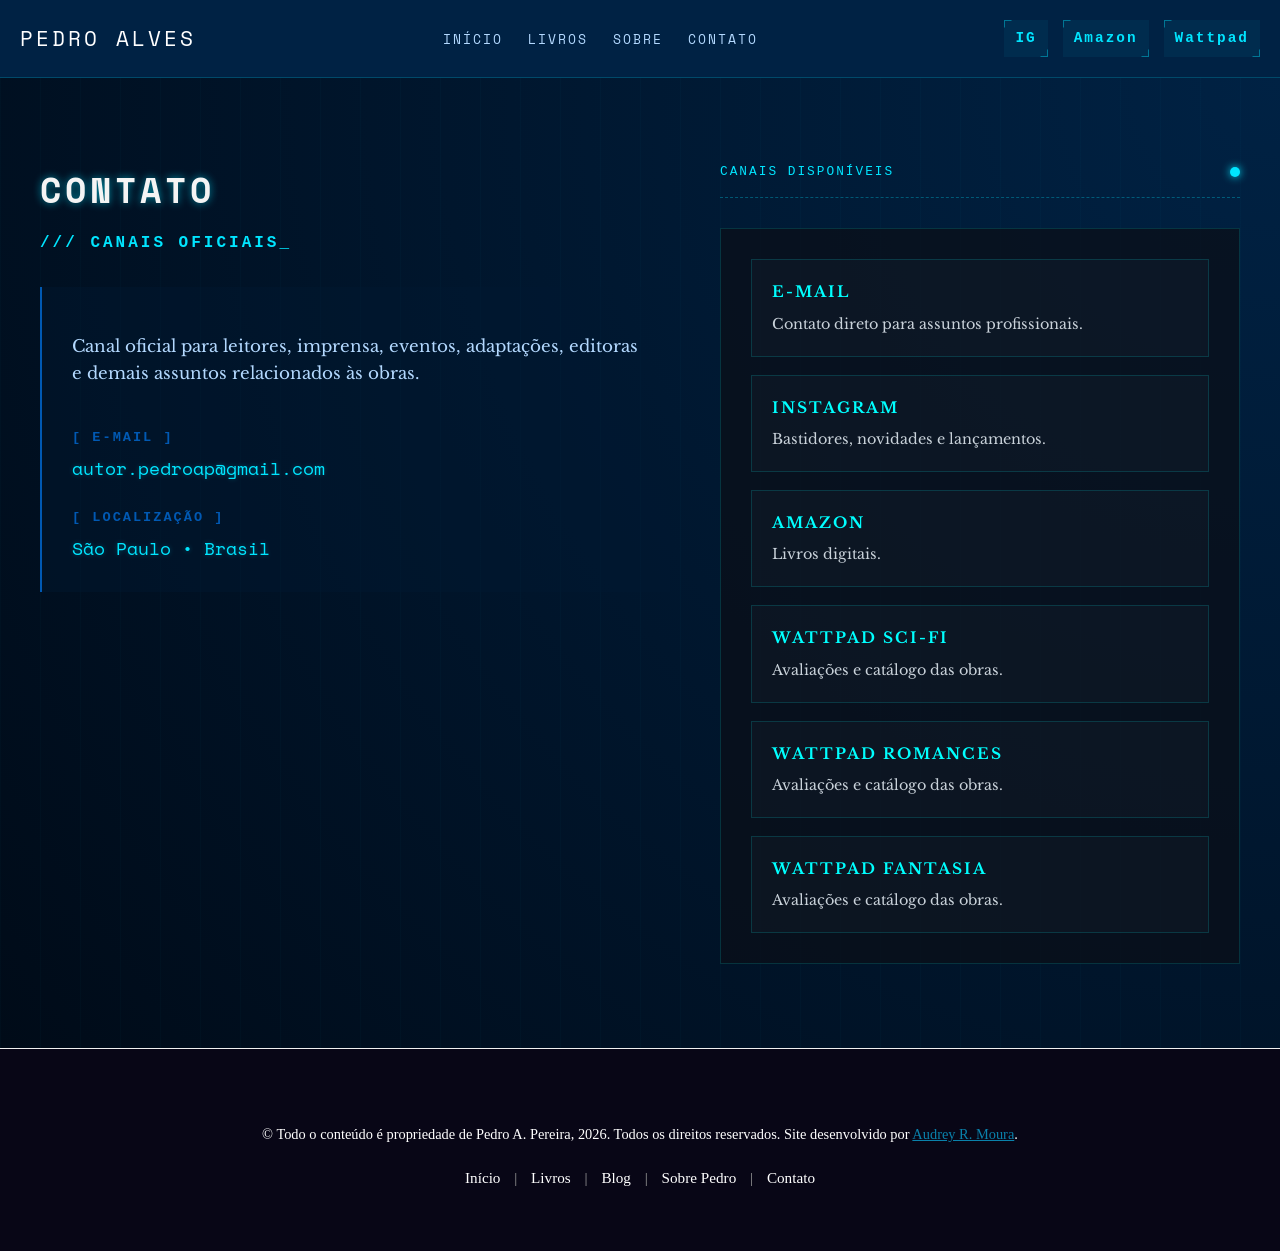
<file: contato.html>
<!DOCTYPE html>
<html lang="pt-br">
    <head>
        <meta charset="UTF-8">
        <meta name="viewport" content="width=device-width, initial-scale=1.0">
        <title>Pedro Alves | Contato</title>
        <link href="https://fonts.googleapis.com/css2?family=Libre+Baskerville:ital,wght@0,400;0,700;1,400&family=Space+Mono:wght@400;700&display=swap" rel="stylesheet">
        <link rel="stylesheet" href="style.css">
        <script src="script.js" defer></script>
    </head>
    
    <body>
        <!--  Section Header -->
            <header class="main-header">
                <div class="nav-container">
                    <a href="/" class="author-name">PEDRO ALVES</a>
                    <nav class="main-nav">
                        <ul>
                            <li><a href="index.html#home">INÍCIO</a></li>
                            <li><a href="books.html">LIVROS</a></li>
                            <li><a href="sobre.html">SOBRE</a></li>
                            <li><a href="contato.html">CONTATO</a></li>
                        </ul>
                    </nav>
                    <!-- Nova seção de redes sociais HUD -->
                <div class="social-hud">
                    <a href="https://www.instagram.com/p.alves1998" class="social-link" title="Instagram">IG</a>
                    <a href="https://www.amazon.com.br/stores/Pedro-Alves/author/B08WKQ65VJ" class="social-link" title="Amazon">Amazon</a>
                    <a href="https://www.wattpad.com/user/euoficticiopedro" class="social-link" title="Wattpad">Wattpad</a>
                </div>
                </div>
            </header>

            <main>
                <!-- Hero Section: Contato -->
                <section class="contact-hero">
                    <div class="contact-container">

                        <!-- Informações -->
                        <div class="contact-info slide-in-left">

                            <h1 class="glitch-title">CONTATO</h1>
                            <h2 class="tech-subtitle">/// CANAIS OFICIAIS_</h2>

                            <div class="info-panel">

                                <p class="panel-desc">
                                    Canal oficial para leitores, imprensa, eventos, adaptações,
                                    editoras e demais assuntos relacionados às obras.
                                </p>

                                <div class="comm-channels">

                                    <div class="channel-box">
                                        <span class="channel-label">[ E-MAIL ]</span>
                                        <a href="mailto:autor.pedroap@gmail.com" class="channel-data">
                                            autor.pedroap@gmail.com
                                        </a>
                                    </div>

                                    <div class="channel-box">
                                        <span class="channel-label">[ LOCALIZAÇÃO ]</span>
                                        <span class="channel-data">
                                            São Paulo • Brasil
                                        </span>
                                    </div>
                            
                                </div>
                            </div>
                        </div>

                        <!-- Painel de Redes -->
                        <div class="contact-links slide-in-right">

                            <div class="form-hud-header">
                                <span>CANAIS DISPONÍVEIS</span>
                                <span class="blinking-dot"></span>
                            </div>

                            <div class="links-panel">

                                <a href="mailto:autor.pedroap@gmail.com" class="social-card">
                                    <span class="social-title">E-MAIL</span>
                                    <span class="social-desc">
                                        Contato direto para assuntos profissionais.
                                    </span>
                                </a>

                                <a href="https://www.instagram.com/p.alves1998"
                                target="_blank"
                                class="social-card">

                                    <span class="social-title">INSTAGRAM</span>
                                    <span class="social-desc">
                                        Bastidores, novidades e lançamentos.
                                    </span>

                                </a>

                                <a href="https://www.amazon.com.br/stores/Pedro-Alves/author/B08WKQ65VJ"
                                target="_blank"
                                class="social-card">

                                    <span class="social-title">AMAZON</span>
                                    <span class="social-desc">
                                        Livros digitais.
                                    </span>

                                </a>

                                <a href="https://www.wattpad.com/user/euoficticiopedro"
                                target="_blank"
                                class="social-card">

                                    <span class="social-title">WATTPAD SCI-FI</span>
                                    <span class="social-desc">
                                        Avaliações e catálogo das obras.
                                    </span>

                                </a>

                                <a href="https://www.wattpad.com/user/euoromanticopedro"
                                target="_blank"
                                class="social-card">

                                    <span class="social-title">WATTPAD ROMANCES</span>
                                    <span class="social-desc">
                                        Avaliações e catálogo das obras.
                                    </span>

                                </a>

                                <a href="https://www.wattpad.com/user/euofantasticopedro"
                                target="_blank"
                                class="social-card">

                                    <span class="social-title">WATTPAD FANTASIA</span>
                                    <span class="social-desc">
                                        Avaliações e catálogo das obras.
                                    </span>

                                </a>

                            </div>

                        </div>

                    </div>
                </section>
            </main>

            <!-- Section Footer (Idêntico ao restante do site) -->
            <footer class="site-footer">
                <div class="footer-content">
                <p class="copyright-text">
                        &copy; Todo o conteúdo é propriedade de Pedro A. Pereira, 2026. Todos os direitos reservados. Site desenvolvido por <a href="https://audreymoura.github.io/portfolio/" class="footer-highlight" target="_blank" rel="noopener noreferrer">Audrey R. Moura</a>.
                    </p>
                    <nav class="footer-nav">
                        <a href="index.html">Início</a>
                        <span class="separator">|</span>
                        <a href="index.html#books">Livros</a>
                        <span class="separator">|</span>
                        <a href="#">Blog</a>
                        <span class="separator">|</span>
                        <a href="sobre.html">Sobre Pedro</a>
                        <span class="separator">|</span>
                        <a href="contato.html">Contato</a>
                    </nav>
                </div>

                <button id="backToTopBtn" class="back-to-top" title="Voltar ao topo">
                    &#8963;
                </button>
            </footer>
    </body>
</html>
</file>
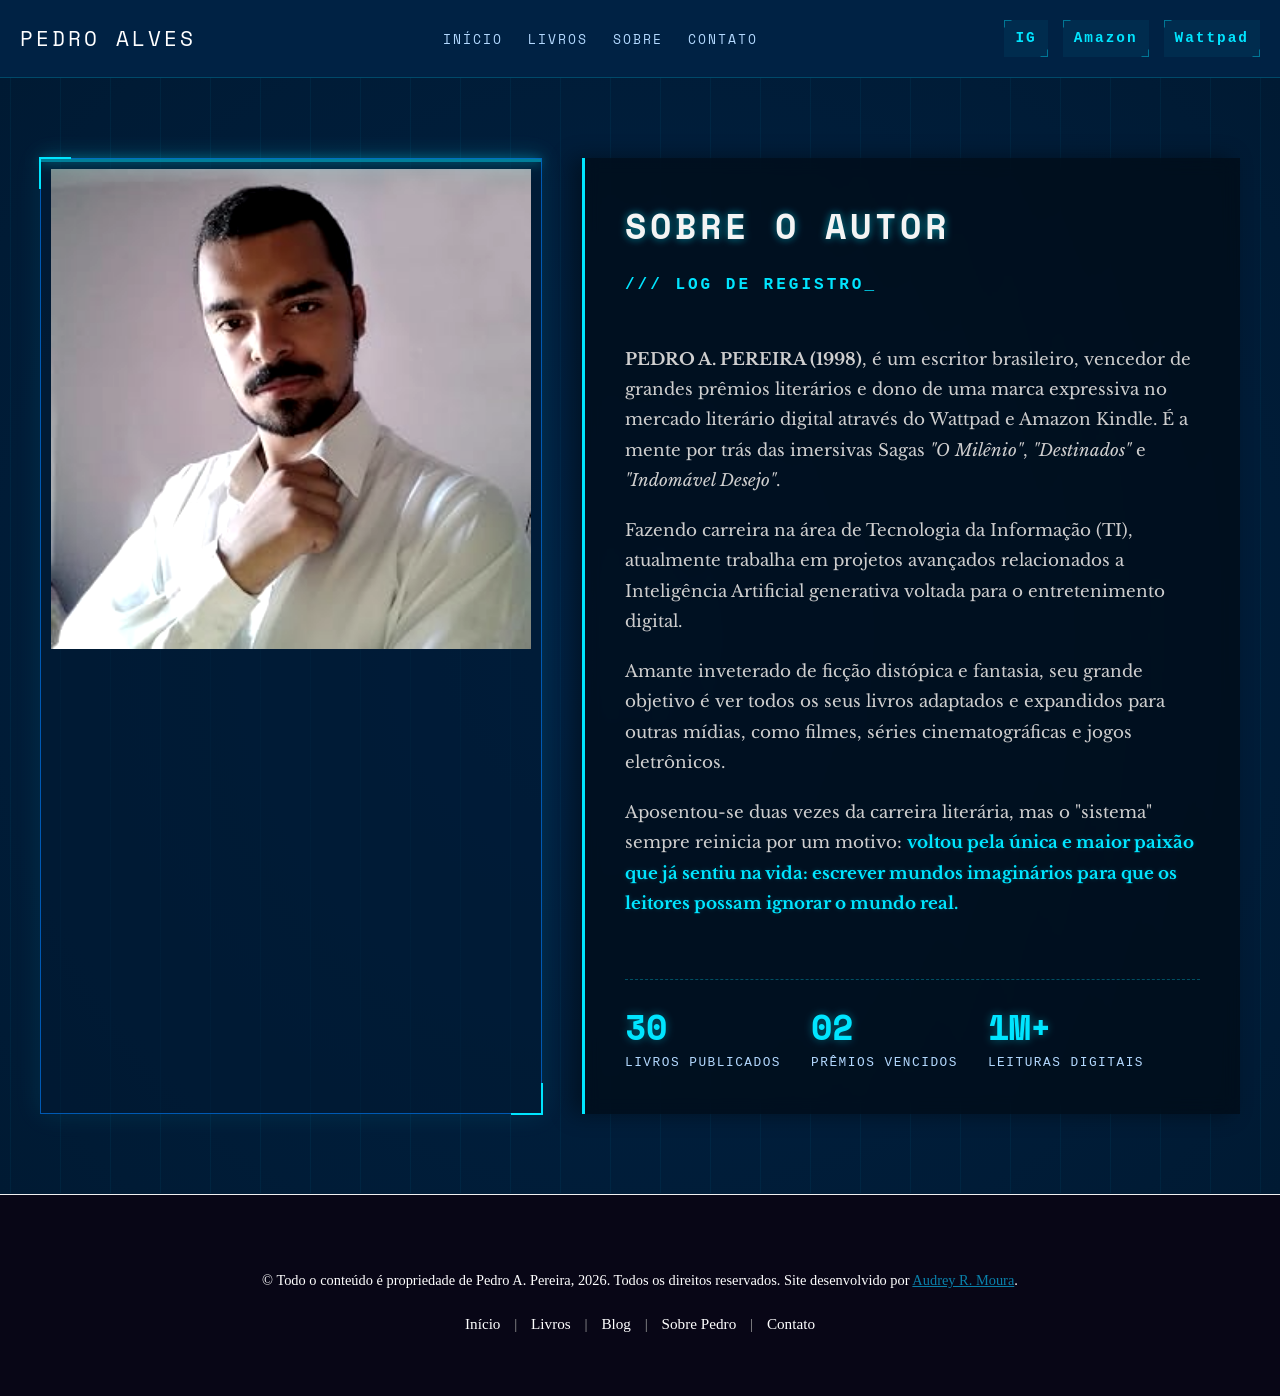
<file: sobre.html>
<!DOCTYPE html>
<html lang="pt-br">

    <head>
        <meta charset="UTF-8">
        <meta name="viewport" content="width=device-width, initial-scale=1.0">
        <title>Pedro Alves | Sobre o Autor</title>
        <link href="https://fonts.googleapis.com/css2?family=Libre+Baskerville:ital,wght@0,400;0,700;1,400&family=Space+Mono:wght@400;700&display=swap" rel="stylesheet">
        <link rel="stylesheet" href="style.css">
        <script src="script.js" defer></script>
    </head>

    <body>
        <!-- Section Header -->
            <header class="main-header">
                <div class="nav-container">
                    <a href="/" class="author-name">PEDRO ALVES</a>
                    <nav class="main-nav">
                        <ul>
                            <li><a href="index.html#home">INÍCIO</a></li>
                            <li><a href="books.html">LIVROS</a></li>
                            <li><a href="sobre.html">SOBRE</a></li>
                            <li><a href="contato.html">CONTATO</a></li>
                        </ul>
                    </nav>
                    <!-- Nova seção de redes sociais HUD -->
                <div class="social-hud">
                    <a href="https://www.instagram.com/p.alves1998" class="social-link" title="Instagram">IG</a>
                    <a href="https://www.amazon.com.br/stores/Pedro-Alves/author/B08WKQ65VJ" class="social-link" title="Amazon">Amazon</a>
                    <a href="https://www.wattpad.com/user/euoficticiopedro" class="social-link" title="Wattpad">Wattpad</a>
                </div>
                </div>
            </header>

            <main>
                <!-- Hero Section Exclusiva: Sobre o Autor -->
                <section class="about-hero">
                    <div class="about-container">
                        
                        <!-- Coluna da Esquerda: Imagem com Scanner -->
                        <div class="about-image-wrapper slide-in-left">
                            <img src="src/foto_pedro.jpg" alt="Pedro A. Pereira" class="about-photo">
                            <div class="scanner-line"></div> <!-- Efeito de scanner Sci-Fi -->
                        </div>

                        <!-- Coluna da Direita: Texto HUD -->
                        <div class="about-text-wrapper slide-in-right">
                            <h1 class="glitch-title">SOBRE O AUTOR</h1>
                            <h2 class="tech-subtitle">/// LOG DE REGISTRO_</h2>
                            
                            <div class="about-bio">
                                <p><strong>PEDRO A. PEREIRA (1998)</strong>, é um escritor brasileiro, vencedor de grandes prêmios literários e dono de uma marca expressiva no mercado literário digital através do Wattpad e Amazon Kindle. É a mente por trás das imersivas Sagas <em>"O Milênio"</em>, <em>"Destinados"</em> e <em>"Indomável Desejo"</em>.</p>
                                
                                <p>Fazendo carreira na área de Tecnologia da Informação (TI), atualmente trabalha em projetos avançados relacionados a Inteligência Artificial generativa voltada para o entretenimento digital.</p>
                                
                                <p>Amante inveterado de ficção distópica e fantasia, seu grande objetivo é ver todos os seus livros adaptados e expandidos para outras mídias, como filmes, séries cinematográficas e jogos eletrônicos.</p>

                                <p>Aposentou-se duas vezes da carreira literária, mas o "sistema" sempre reinicia por um motivo: <span class="highlight-cyan">voltou pela única e maior paixão que já sentiu na vida: escrever mundos imaginários para que os leitores possam ignorar o mundo real.</span></p>
                            </div>

                            <!-- Dados do Autor (Estatísticas) -->
                            <div class="author-stats">
                                <div class="stat-item">
                                    <span class="stat-num">30</span>
                                    <span class="stat-label">LIVROS PUBLICADOS</span>
                                </div>
                                <div class="stat-item">
                                    <span class="stat-num">02</span>
                                    <span class="stat-label">PRÊMIOS VENCIDOS</span>
                                </div>
                                <div class="stat-item">
                                    <span class="stat-num">1M+</span>
                                    <span class="stat-label">LEITURAS DIGITAIS</span>
                                </div>
                            </div>

                        </div>
                    </div>
                </section>
            </main>

            <!-- Section Footer (Mantido idêntico ao Index) -->
            <footer class="site-footer">
                <div class="footer-content">
                <p class="copyright-text">
                        &copy; Todo o conteúdo é propriedade de Pedro A. Pereira, 2026. Todos os direitos reservados. Site desenvolvido por <a href="https://audreymoura.github.io/portfolio/" class="footer-highlight" target="_blank" rel="noopener noreferrer">Audrey R. Moura</a>.
                    </p>
                    <nav class="footer-nav">
                        <a href="index.html">Início</a>
                        <span class="separator">|</span>
                        <a href="index.html#books">Livros</a>
                        <span class="separator">|</span>
                        <a href="#">Blog</a>
                        <span class="separator">|</span>
                        <a href="sobre.html">Sobre Pedro</a>
                        <span class="separator">|</span>
                        <a href="#">Contato</a>
                    </nav>
                </div>

                <button id="backToTopBtn" class="back-to-top" title="Voltar ao topo">
                    &#8963;
                </button>
            </footer>
    </body>
</html>
</file>
<file: style.css>
/* =========================================
   VARIÁVEIS DE CORES (PALETA AZUL)
   ========================================= */
:root {
    --bg-blue-dark: #001a33;
    --bg-blue-nav: #002244;
    --border-blue: #004080;
    --border-blue-light: #0059b3;
    --text-white: #f4f4f4;
    --text-blue-light: #b3d9ff;
}

body {
    background-color: var(--bg-blue-dark);
    color: var(--text-white);
    font-family: 'Libre Baskerville', serif;
    margin: 0;
    padding: 0;
    line-height: 1.6;
}

/* =========================================
   NAVBAR RESPONSIVO 
   ========================================= */

.main-header {
    background-color: var(--bg-blue-nav);
    padding: 20px;
    border-bottom: 1px solid rgba(0,229,255,0.2);
}

.nav-container {
    display:flex;
    justify-content:space-between;
    align-items:center;
    max-width:1400px;
    margin:0 auto;
    gap:20px;
}

.author-name {
    font-family:'Space Mono', monospace;
    font-size:1.3rem;
    letter-spacing:3px;
    color:#fff;
    text-decoration:none;
    white-space:nowrap;
}

.main-nav ul {
    list-style:none;
    display:flex;
    gap:25px;
    margin:0;
    padding:0;
}

.main-nav ul li a {
    color:var(--text-blue-light);
    text-decoration:none;
    font-family:'Space Mono', monospace;    
    font-size:.8rem;
    letter-spacing:2px;
    transition:.3s ease;
}

.main-nav ul li a:hover {
    color:#00e5ff;
    text-shadow:
    0 0 8px #00e5ff;
}

/* Redes sociais */
.social-hud {
    display:flex;
    gap:10px;
    align-items:center;
}

/* Container das Redes Sociais */
.social-hud {
    display: flex;
    gap: 15px;
    align-items: center;
}

/* O Botão da Rede Social */
.social-link {
    position: relative;
    color: #00e5ff;
    font-family: 'Courier New', Courier, monospace; /* Fonte de terminal */
    font-size: 0.9rem;
    font-weight: bold;
    text-decoration: none;
    padding: 6px 10px;
    letter-spacing: 2px;
    background: rgba(0, 229, 255, 0.05);
    border: 1px solid transparent;
    transition: all 0.3s ease-in-out;
}

/* Criando as miras nos cantos (mesma lógica do botão Back to Top) */
.social-link::before,
.social-link::after {
    content: '';
    position: absolute;
    width: 6px;
    height: 6px;
    border: 1px solid transparent;
    transition: all 0.3s ease-in-out;
    pointer-events: none;
}

.social-link::before {
    top: -1px; 
    left: -1px;
    border-top-color: rgba(0, 229, 255, 0.4);
    border-left-color: rgba(0, 229, 255, 0.4);
}

.social-link::after {
    bottom: -1px; 
    right: -1px;
    border-bottom-color: rgba(0, 229, 255, 0.4);
    border-right-color: rgba(0, 229, 255, 0.4);
}

/* Efeito ao passar o mouse */
.social-link:hover {
    color: #ffffff;
    text-shadow: 0 0 8px #00e5ff;
    background: rgba(0, 229, 255, 0.15);
    border-color: rgba(0, 229, 255, 0.3);
}

/* Expansão das miras no hover */
.social-link:hover::before {
    top: -4px; 
    left: -4px;
    border-color: #00e5ff;
    box-shadow: -2px -2px 4px rgba(0, 229, 255, 0.4);
}

.social-link:hover::after {
    bottom: -4px; 
    right: -4px;
    border-color: #00e5ff;
    box-shadow: 2px 2px 4px rgba(0, 229, 255, 0.4);
}




/* =========================================
   HERO SECTION
   ========================================= */

.hero-author {
    position: relative;
    width: 100%;
    min-height: 85vh;
    display: flex;
    flex-direction: column;
    justify-content: center;
    align-items: center;
    text-align: center;
    overflow: hidden;
    background-color: var(--bg-blue-dark);
}

/* Imagem de fundo */
.hero-author > img {
    position: absolute;
    top: 0;
    left: 0;
    width: 100%;
    height: 100%;
    object-fit: cover;
    z-index: 1;
    opacity: 0.45;
    mix-blend-mode: luminosity;
    filter: contrast(120%);
}
/* Camada cinematográfica */
.hero-author::after {
    content:'';
    position:absolute;
    inset:0;
    background:
        linear-gradient(
            to bottom,
            rgba(0,26,51,0.25),
            var(--bg-blue-dark) 95%
        );
    z-index:2;
}

/* Grade tecnológica sutil */
.hero-author::before {
    content:'';
    position:absolute;
    inset:0;
    background-image:
        linear-gradient(
            rgba(0,229,255,0.04) 1px,
            transparent 1px
        ),
        linear-gradient(
            90deg,
            rgba(0,229,255,0.04) 1px,
            transparent 1px
        );
    background-size:60px 60px;
    z-index:2;
    pointer-events:none;
    opacity:.35;
}


/* CONTEÚDO PRINCIPAL */
.bio-snippet {

    position:relative;
    z-index:3;
    max-width:1000px;
    width:90%;
    padding:50px;
    margin:0 auto;
    background:
    rgba(0,15,30,0.35);
    border:1px solid rgba(0,229,255,0.18);
    backdrop-filter:blur(5px);
    box-shadow:
    0 0 30px rgba(0,229,255,0.08),
    inset 0 0 25px rgba(0,229,255,0.04);
}


/* Cantos HUD */
.bio-snippet::before,
.bio-snippet::after {
    content:'';
    position:absolute;
    width:35px;
    height:35px;
    border:2px solid #00e5ff;
    opacity:.5;
}


.bio-snippet::before {
    top:-1px;
    left:-1px;
    border-right:none;
    border-bottom:none;
}


.bio-snippet::after {
    right:-1px;
    bottom:-1px;
    border-left:none;
    border-top:none;
}


/* Título */
.bio-snippet h1 {
    font-family:'Space Mono', monospace;
    font-size:3.5rem;
    margin:0 0 10px;
    font-weight:normal;
    letter-spacing:5px;
    text-transform:uppercase;
    color:#ffffff;
    text-shadow:
    0 0 10px rgba(0,229,255,.5),
    2px 2px 10px rgba(0,0,0,.8);
}


/* Subtítulo */
.bio-snippet h2 {
    font-family:'Libre Baskerville', serif;
    font-size:1.8rem;
    margin:0 0 45px;
    font-weight:normal;
    color:var(--text-blue-light);
    text-shadow:
    0 0 10px rgba(0,229,255,.25);
}


/* Linhas de informação */
.bio-columns {
    display:flex;
    flex-direction:column;
    gap:25px;
    text-align:left;
    font-size:1.05rem;
    line-height:1.8;
}


.bio-columns p {
    flex:1;
    margin:0;
    color:#e8f7ff;
    padding-left:20px;
    border-left:2px solid rgba(0,229,255,.35);
    text-shadow:
    1px 1px 5px rgba(0,0,0,.8);
}


/* =========================================
   SEÇÃO DE DESTAQUE
   ========================================= */

.destaque {

    background-color:#080616;

    padding:70px 20px;

    border-top:
    1px solid rgba(0,229,255,0.25);

    position:relative;

    overflow:hidden;

}


/* brilho dimensional de fundo */

.destaque::before {

    content:"";

    position:absolute;

    width:500px;

    height:500px;

    top:-250px;

    right:-200px;

    border-radius:50%;

    background:
    radial-gradient(
        circle,
        rgba(0,229,255,0.12),
        transparent 70%
    );

    pointer-events:none;

}


.destaque-snippet {

    display:flex;

    flex-direction:column;

    gap:40px;

    max-width:1100px;

    margin:0 auto;

    align-items:center;

    position:relative;

    z-index:2;

}


/* Capa do livro */

.destaque-snippet img {

    width:75%;

    max-width:330px;

    height:auto;

    border:1px solid rgba(0,229,255,0.35);

    box-shadow:

    0 0 30px rgba(0,229,255,0.15),

    0 20px 40px rgba(0,0,0,0.6);

    transition:
    transform .4s ease,
    box-shadow .4s ease;

}


.destaque-snippet img:hover {

    transform:
    translateY(-8px)
    scale(1.03);

    box-shadow:

    0 0 45px rgba(0,229,255,0.3),

    0 25px 50px rgba(0,0,0,0.8);

}


/* Painel de informações */

.destaque-columns {

    display:flex;

    flex-direction:column;

    gap:20px;

    width:100%;

    background:

    linear-gradient(
        145deg,
        rgba(0,34,68,0.45),
        rgba(0,10,25,0.8)
    );

    border:

    1px solid rgba(0,229,255,0.2);

    padding:35px;

    position:relative;

    box-shadow:

    inset 0 0 30px rgba(0,229,255,0.05),

    0 15px 40px rgba(0,0,0,0.4);

}


/* Cantos HUD */

.destaque-columns::before,
.destaque-columns::after {

    content:"";

    position:absolute;

    width:25px;

    height:25px;

    border:2px solid #00e5ff;

    opacity:.6;

}


.destaque-columns::before {

    top:-1px;

    left:-1px;

    border-right:none;

    border-bottom:none;

}


.destaque-columns::after {

    bottom:-1px;

    right:-1px;

    border-left:none;

    border-top:none;

}


/* Título */

.book-title {

    font-family:'Space Mono', monospace;

    font-size:1.5rem;

    color:#fff;

    margin:0;

    text-transform:uppercase;

    letter-spacing:3px;

    text-shadow:

    0 0 10px rgba(0,229,255,0.4);

}


/* Status */

.book-status {

    font-family:'Space Mono', monospace;

    background:

    rgba(168,5,5,0.25);

    color:#ff7777;

    padding:8px 15px;

    display:inline-block;

    width:max-content;

    margin:0;

    font-size:.8rem;

    letter-spacing:2px;

    border:

    1px solid rgba(255,80,80,0.4);

    border-radius:3px;

    text-transform:uppercase;

    box-shadow:

    0 0 15px rgba(168,5,5,0.2);

}


/* Texto */

.destaque-columns p {

    margin:0;

    font-size:1rem;

    line-height:1.8;

    color:#e6e6e6;

}


/* Links */

.book-links {

    display:flex;

    flex-wrap:wrap;

    gap:12px;

    margin-top:20px;

}


.book-links a {

    color:#00e5ff;

    border:

    1px solid rgba(0,229,255,0.5);

    padding:12px 22px;

    text-decoration:none;

    font-family:'Space Mono', monospace;

    font-size:.8rem;

    letter-spacing:1.5px;

    transition:.3s ease;

    text-transform:uppercase;

    background:

    rgba(0,229,255,0.03);

}


.book-links a:hover {

    background:#00e5ff;

    color:#001a33;

    box-shadow:

    0 0 25px rgba(0,229,255,0.5);

}


/* =========================================
   DESKTOP
   ========================================= */

@media(min-width:768px){

    .destaque-snippet {

        flex-direction:row;

        align-items:center;

        gap:70px;

    }


    .destaque-snippet img {

        width:35%;

        max-width:350px;

    }


    .destaque-columns {

        flex:1;

    }

}


/* =========================================
   SEÇÃO DA GALERIA 
   ========================================= */
.book-gallery {
    background-color: #111; 
    color: #fff;
    padding: 60px 20px;
    font-family: 'Georgia', serif; 
    text-align: center;
}

.gallery-header { margin-bottom: 40px; }

.gallery-icon {
    display: block;
    font-size: 20px;
    color: #666;
    margin-bottom: 15px;
    font-weight: lighter;
}

.gallery-header h2 {
    font-size: 1.2rem;
    letter-spacing: 3px;
    text-transform: uppercase;
    margin: 0;
    font-weight: bold;
    color: #fff;
}

.gallery-grid {
    display: flex;
    gap: 20px;
    overflow-x: auto;
    padding: 20px 0;
    scroll-snap-type: x mandatory;
    scrollbar-width: none; 
}

.gallery-grid::-webkit-scrollbar { display: none; }

/* Correção aplicada aqui! */
.mini-cover {
    flex: 0 0 auto;
    width: 360px; 
    height: auto;
    aspect-ratio: 2 / 3; 
    object-fit: cover; 
    align-self: center; 
    cursor: pointer;
    scroll-snap-align: center;
    transition: transform 0.3s ease, box-shadow 0.3s ease;
    box-shadow: 0 4px 10px rgba(0,0,0,0.6);
}

.mini-cover:hover {
    transform: translateY(-10px);
    box-shadow: 0 8px 15px rgba(0,0,0,0.9);
}

@media (min-width: 768px) {
    .gallery-grid {
        justify-content: center;
        flex-wrap: wrap;
        overflow-x: visible;
        max-width: 1200px;
        margin: 0 auto;
        align-items: flex-start;
    }
    .mini-cover {
        width: 160px;
        height: auto;
    }
}

/* =========================================
   MODAIS EDITORIAIS
   ========================================= */
.modal-wrapper {
    display: none;
    position: fixed;
    top: 0;
    left: 0;
    width: 100vw;
    height: 100vh;
    background-color: rgba(0, 0, 0, 0.85);
    z-index: 1000;
    justify-content: center;
    align-items: center;
    padding: 20px;
    box-sizing: border-box;
}

.modal-card {
    background-color: #fdfdfd;
    color: #1a1a1a; 
    width: 100%;
    max-width: 1000px; /* Aumentado para comportar 2 colunas confortavelmente */
    max-height: 90vh;
    overflow-y: auto;
    padding: 40px;
    box-sizing: border-box;
    position: relative;
    box-shadow: 0 10px 30px rgba(0,0,0,0.5);
    font-family: 'Georgia', serif;
}

/* Botão Fechar flutuante no topo direito */
.close-btn {
    position: absolute;
    top: 20px;
    right: 25px;
    font-size: 32px;
    font-weight: normal;
    cursor: pointer;
    color: #999;
    line-height: 1;
    transition: color 0.3s;
    z-index: 10;
}

.close-btn:hover { color: #000; }

/* Grid Interno do Modal */
.modal-split {
    display: flex;
    gap: 40px;
    align-items: flex-start;
}

.modal-left {
    flex: 0 0 35%; /* A imagem ocupará 35% do espaço */
}

.modal-left img {
    width: 100%;
    height: auto;
    box-shadow: 0 4px 15px rgba(0,0,0,0.2); /* Sombra elegante na capa interna */
}

.modal-right {
    flex: 1; /* O texto ocupa o restante */
    display: flex;
    flex-direction: column;
}

.modal-title {
    font-size: 2.2rem;
    margin: 0 0 5px 0;
    font-weight: bold;
    text-transform: uppercase;
    letter-spacing: 1.5px;
    line-height: 1.1;
}

.modal-subtitle {
    font-size: 0.9rem;
    text-transform: uppercase;
    letter-spacing: 2px;
    color: #666;
    margin-top: 0;
    margin-bottom: 25px;
    border-bottom: 1px solid #ddd;
    padding-bottom: 15px;
}

.modal-body p {
    font-size: 1.05rem;
    line-height: 1.8;
    margin-bottom: 20px;
    color: #333;
}

.modal-details {
    margin-top: 20px;
    padding-top: 20px;
    border-top: 1px solid #e0e0e0;
    font-style: italic;
    color: #555;
    font-size: 0.95rem;
}

/* Nova Seção de Compra (Botões de Link) */
.modal-buy-section {
    margin-top: 30px;
    padding-top: 20px;
    border-top: 1px solid #ddd;
}

.modal-buy-section h4 {
    font-size: 0.85rem;
    text-transform: uppercase;
    letter-spacing: 2px;
    margin-bottom: 15px;
    margin-top: 0;
    color: #333;
}

.buy-buttons {
    display: flex;
    gap: 15px;
    flex-wrap: wrap;
}

/* Estilo do botão de link */
.btn-buy {
    display: inline-block;
    background-color: transparent;
    color: #1a1a1a;
    border: 1px solid #1a1a1a;
    padding: 10px 25px;
    font-size: 0.8rem;
    text-transform: uppercase;
    letter-spacing: 1.5px;
    text-decoration: none; /* Tira o sublinhado do link */
    transition: all 0.3s ease;
    text-align: center;
    font-family: inherit;
    font-weight: bold;
}

.btn-buy:hover {
    background-color: #1a1a1a;
    color: #fff;
}

/* Responsividade: Fica empilhado (uma coluna) no Celular */
@media (max-width: 768px) {
    .modal-split {
        flex-direction: column;
        gap: 20px;
    }
    .modal-left {
        flex: 0 0 100%;
        max-width: 250px; /* Evita que a imagem fique gigante no celular */
        margin: 0 auto; 
    }
    .modal-title {
        font-size: 1.6rem;
    }
}

/* =========================================
   Progresso de EScrita
   ========================================= */

#writing-progress {
    /* Fundo azul escuro com um leve brilho central, exatamente como na referência */
    background: radial-gradient(circle at top, #003366 0%, #001a33 60%);
    background-color: #001a33; 
    padding: 80px 20px;
    font-family: 'Georgia', serif; 
    text-align: center;
}

.progress-header {
    margin-bottom: 50px;
}

/* O texto "loading....." com brilho neon */
.loading-text {
    font-family: 'Courier New', Courier, monospace; /* Fonte com aspecto de terminal/código */
    font-size: 1.5rem;
    color: #00e5ff;
    text-shadow: 0 0 10px rgba(0, 229, 255, 0.8), 0 0 20px rgba(0, 229, 255, 0.4);
    letter-spacing: 4px;
    font-weight: 300;
}

.progress-grid {
    display: flex;
    justify-content: center;
    gap: 50px;
    flex-wrap: wrap;
    max-width: 1000px;
    margin: 0 auto;
}

.progress-card {
    width: 240px;
    display: flex;
    flex-direction: column;
    align-items: center;
}

/* Miniaturas mantendo a mesma proporção dos livros da galeria */
.progress-cover {
    width: 180px;
    height: auto;
    aspect-ratio: 2 / 3.1;
    object-fit: cover;
    box-shadow: 0 8px 20px rgba(0,0,0,0.8);
    margin-bottom: 25px;
    border: 1px solid rgba(255, 255, 255, 0.1);
}

.progress-book-title {
    color: #fff;
    font-size: 1rem;
    margin: 0 0 20px 0;
    text-transform: uppercase;
    letter-spacing: 2px;
}

.progress-book-status {
    /* Tipografia estilo terminal de computador */
    font-family: 'Courier New', Courier, monospace; 
    color: #00e5ff; /* O mesmo ciano da sua barra de progresso */
    font-size: 0.85rem;
    font-weight: bold;
    margin: 0 0 20px 0;
    text-transform: uppercase;
    letter-spacing: 3px;
    
    /* Criação da "caixa" (badge) com fundo translúcido e borda */
    background-color: rgba(0, 229, 255, 0.05);
    padding: 6px 16px;
    border: 1px solid rgba(0, 229, 255, 0.3);
    border-radius: 3px;
    display: inline-block; /* Para o fundo abraçar o tamanho exato do texto */
    
    /* Brilho neon no texto e na caixa */
    text-shadow: 0 0 8px rgba(0, 229, 255, 0.7);
    box-shadow: 0 0 10px rgba(0, 229, 255, 0.1), inset 0 0 8px rgba(0, 229, 255, 0.1);
    
    /* Chama a animação que criamos abaixo */
    animation: tech-pulse 2s infinite alternate;
}

/* Adiciona colchetes decorativos antes do texto -> [ EM REVISÃO */
.progress-book-status::before {
    content: "[ ";
    opacity: 0.7;
}

/* Adiciona colchetes decorativos depois do texto -> EM REVISÃO ] */
.progress-book-status::after {
    content: " ]";
    opacity: 0.7;
}

/* Animação que faz a caixa piscar/pulsar lentamente, simulando "processamento" */
@keyframes tech-pulse {
    from {
        border-color: rgba(0, 229, 255, 0.3);
        box-shadow: 0 0 10px rgba(0, 229, 255, 0.1), inset 0 0 8px rgba(0, 229, 255, 0.1);
    }
    to {
        border-color: rgba(0, 229, 255, 0.8);
        box-shadow: 0 0 15px rgba(0, 229, 255, 0.4), inset 0 0 12px rgba(0, 229, 255, 0.2);
        text-shadow: 0 0 12px rgba(0, 229, 255, 1);
    }
}

/* --- ESTILO DAS BARRAS DE PROGRESSOS --- */

/* A "cápsula" exterior (borda arredondada fina neon) */
.progress-bar-container {
    width: 100%;
    height: 22px;
    border: 1px solid #00e5ff;
    border-radius: 20px; /* Formato de pílula */
    padding: 3px; /* Espaço para o preenchimento respirar */
    box-sizing: border-box;
    box-shadow: 0 0 8px rgba(0, 229, 255, 0.3), inset 0 0 5px rgba(0, 229, 255, 0.2);
    margin-bottom: 10px;
    background-color: rgba(0, 0, 0, 0.2);
}

/* O preenchimento interior (brilho sólido) */
.progress-bar-fill {
    height: 100%;
    background-color: #00e5ff;
    border-radius: 15px;
    box-shadow: 0 0 10px rgba(0, 229, 255, 0.9); /* Brilho intenso */
    transition: width 1.5s ease-in-out;
}

/* VARIANTE: Preenchimento com listras diagonais (4ª barra da imagem de referência) */
.progress-bar-fill.striped {
    background: repeating-linear-gradient(
        -45deg,
        #00e5ff,
        #00e5ff 8px,
        transparent 8px,
        transparent 16px
    );
    box-shadow: none; /* Sem sombra interna para destacar as listras */
}

/* Textinho embaixo da barra */
.progress-percentage {
    font-family: 'Courier New', Courier, monospace;
    font-size: 0.85rem;
    color: #00e5ff;
    letter-spacing: 1px;
    opacity: 0.8;
}

/* Ajuste Mobile */
@media (max-width: 768px) {
    .progress-grid {
        gap: 40px;
    }
}

/* =========================================
   FOOTER EDITORIAL
   ========================================= */

.site-footer {
    background-color: #080616; /* Fundo branco limpo */
    color: #333333;
    padding: 60px 20px;
    font-family: 'Georgia', serif; /* Mantendo a identidade editorial */
    text-align: center;
    position: relative;
    border-top: 1px solid #f0f0f0; /* Linha super sutil para separar do fundo escuro acima */
}

.copyright-text {
    font-size: 0.9rem;
    margin-bottom: 20px;
    color: #fff;
}

/* Cor vermelho-tijolo baseada na imagem de referência */
.footer-highlight {
    color: #0A81AB; 
}

.footer-nav {
    font-size: 0.95rem;
}

.footer-nav a {
    color: #ffffff;
    text-decoration: none;
    transition: color 0.3s ease;
}

.footer-nav a:hover {
    color: #0A81AB;
}

.separator {
    margin: 0 10px;
    color: #999;
    font-weight: lighter;
}

/* =========================================
   BOTÃO VOLTAR AO TOPO
   ========================================= */

.back-to-top {
    display: none; /* Oculto por padrão, o JS vai mostrar */
    position: fixed;
    bottom: 30px;
    right: 30px;
    width: 45px;
    height: 45px;
    
    /* Fundo escuro transparente com efeito holográfico */
    background-color: rgba(0, 26, 51, 0.4); 
    backdrop-filter: blur(5px); /* Deixa o fundo do botão desfocado (efeito vidro) */
    -webkit-backdrop-filter: blur(5px); /* Suporte para Safari */
    
    /* Cores tecnológicas */
    color: #00e5ff; /* Ciano do tema */
    border: 1px solid rgba(0, 229, 255, 0.4);
    border-radius: 4px; /* Cantos levemente retos */
    
    font-size: 24px;
    cursor: pointer;
    z-index: 99;
    align-items: center;
    justify-content: center;
    line-height: 1; 
    
    /* Brilho neon de repouso */
    box-shadow: 0 0 10px rgba(0, 229, 255, 0.1), inset 0 0 5px rgba(0, 229, 255, 0.1);
    text-shadow: 0 0 5px rgba(0, 229, 255, 0.5);
    
    /* Transição suave de todos os efeitos */
    transition: all 0.3s ease-in-out;
}

/* Efeito ao passar o mouse por cima do botão */
.back-to-top:hover {
    background-color: rgba(0, 229, 255, 0.2); /* Fundo "acende" */
    transform: translateY(-5px); /* Dá um leve pulo para cima */
    
    /* Intensifica o neon */
    border-color: #00e5ff;
    color: #ffffff; /* Seta fica branca para destacar */
    box-shadow: 0 0 15px rgba(0, 229, 255, 0.5), inset 0 0 10px rgba(0, 229, 255, 0.3);
    text-shadow: 0 0 10px #00e5ff, 0 0 20px #00e5ff;
}

/* =========================================
   EFEITOS DE MIRA / HUD (CANTOS DO BOTÃO)
   ========================================= */

/* Cria pequenos colchetes nos cantos para simular mira de alvo */
.back-to-top::before,
.back-to-top::after {
    content: '';
    position: absolute;
    width: 10px;
    height: 10px;
    border: 1px solid transparent;
    transition: all 0.3s ease;
    pointer-events: none; /* Para não atrapalhar o clique */
}

/* Canto Superior Esquerdo */
.back-to-top::before {
    top: -2px;
    left: -2px;
    border-top-color: #00e5ff;
    border-left-color: #00e5ff;
    opacity: 0.5;
}

/* Canto Inferior Direito */
.back-to-top::after {
    bottom: -2px;
    right: -2px;
    border-bottom-color: #00e5ff;
    border-right-color: #00e5ff;
    opacity: 0.5;
}

/* Os cantos "abrem" e brilham ao passar o mouse */
.back-to-top:hover::before {
    top: -6px;
    left: -6px;
    opacity: 1;
    box-shadow: -2px -2px 5px rgba(0, 229, 255, 0.5);
}

.back-to-top:hover::after {
    bottom: -6px;
    right: -6px;
    opacity: 1;
    box-shadow: 2px 2px 5px rgba(0, 229, 255, 0.5);
}

/* =========================================
   PÁGINA: SOBRE O AUTOR (SCI-FI)
   ========================================= */

.about-hero {
    position: relative;
    min-height: 90vh;
    display: flex;
    align-items: center;
    justify-content: center;
    background: radial-gradient(circle at center, var(--bg-blue-nav) 0%, var(--bg-blue-dark) 100%);
    padding: 80px 20px;
    overflow: hidden;
}

/* Fundo: Grade Cibernética Deslizante */
.about-hero::before {
    content: '';
    position: absolute;
    top: -50%; left: -50%; 
    width: 200%; height: 200%;
    background-image: 
        linear-gradient(rgba(0, 229, 255, 0.05) 1px, transparent 1px),
        linear-gradient(90deg, rgba(0, 229, 255, 0.05) 1px, transparent 1px);
    background-size: 50px 50px;
    transform: rotateX(60deg) translateY(0);
    animation: grid-slide 15s linear infinite;
    z-index: 0;
    pointer-events: none;
}

@keyframes grid-slide {
    0% { transform: rotateX(60deg) translateY(0); }
    100% { transform: rotateX(60deg) translateY(50px); }
}

.about-container {
    position: relative;
    z-index: 2;
    display: flex;
    flex-direction: column;
    gap: 40px;
    max-width: 1200px;
    width: 100%;
}

/* --- EFEITOS DE ANIMAÇÃO AO CARREGAR --- */
.slide-in-left {
    opacity: 0;
    transform: translateX(-80px);
    animation: slideInLeft 1s cubic-bezier(0.25, 1, 0.5, 1) forwards;
}

.slide-in-right {
    opacity: 0;
    transform: translateX(80px);
    animation: slideInRight 1s cubic-bezier(0.25, 1, 0.5, 1) forwards;
    animation-delay: 0.3s; /* Entra uma fração de segundo depois da imagem */
}

@keyframes slideInLeft {
    to { opacity: 1; transform: translateX(0); }
}
@keyframes slideInRight {
    to { opacity: 1; transform: translateX(0); }
}

/* --- COLUNA ESQUERDA: IMAGEM --- */
.about-image-wrapper {
    position: relative;
    flex: 0 0 40%;
    border: 1px solid var(--border-blue-light);
    padding: 10px;
    background: rgba(0, 26, 51, 0.6);
    box-shadow: 0 0 25px rgba(0, 229, 255, 0.1);
}

/* Cantos estilizados da Imagem */
.about-image-wrapper::before,
.about-image-wrapper::after {
    content: ''; position: absolute; width: 30px; height: 30px; border: 2px solid #00e5ff; pointer-events: none;
}
.about-image-wrapper::before { top: -2px; left: -2px; border-right: none; border-bottom: none; }
.about-image-wrapper::after { bottom: -2px; right: -2px; border-left: none; border-top: none; }

.about-photo {
    width: 100%;
    height: auto;
    display: block;
    filter: grayscale(30%) contrast(110%);
    transition: filter 0.4s;
}

.about-photo:hover {
    filter: grayscale(0%) contrast(100%);
}

/* Feixe de luz varrendo a foto */
.scanner-line {
    position: absolute;
    top: 0; left: 0; width: 100%; height: 3px;
    background: #00e5ff;
    box-shadow: 0 0 10px #00e5ff, 0 0 20px #00e5ff;
    opacity: 0.5;
    animation: scan 4s ease-in-out infinite;
    pointer-events: none;
}

@keyframes scan {
    0% { top: 0; opacity: 0; }
    10% { opacity: 0.8; }
    90% { opacity: 0.8; }
    100% { top: calc(100% - 3px); opacity: 0; }
}

/* --- COLUNA DIREITA: TEXTO E STATUS --- */
.about-text-wrapper {
    flex: 1;
    background: rgba(0, 10, 20, 0.7);
    border-left: 3px solid #00e5ff;
    padding: 40px;
    backdrop-filter: blur(8px);
    box-shadow: -10px 0 20px rgba(0, 0, 0, 0.4);
}

.glitch-title {
    font-family: 'Space Mono', monospace;
    font-size: 2.2rem;
    color: var(--text-white);
    margin: 0 0 5px 0;
    text-transform: uppercase;
    letter-spacing: 4px;
    text-shadow: 0 0 8px rgba(0,229,255,0.6);
}

.tech-subtitle {
    font-family: 'Courier New', Courier, monospace;
    color: #00e5ff;
    font-size: 1rem;
    margin-bottom: 30px;
    letter-spacing: 3px;
}

.about-bio p {
    font-size: 1.05rem;
    line-height: 1.8;
    margin-bottom: 20px;
    color: #cfcfcf;
}

.highlight-cyan {
    color: #00e5ff;
    font-weight: bold;
    text-shadow: 0 0 5px rgba(0,229,255,0.2);
}

/* Dashboard de Estatísticas do Autor */
.author-stats {
    display: flex;
    gap: 30px;
    margin-top: 40px;
    padding-top: 30px;
    border-top: 1px dashed rgba(0, 229, 255, 0.3);
    flex-wrap: wrap;
}

.stat-item {
    display: flex;
    flex-direction: column;
}

.stat-num {
    font-family: 'Space Mono', monospace;
    font-size: 2.2rem;
    color: #00e5ff;
    font-weight: bold;
    line-height: 1;
    text-shadow: 0 0 10px rgba(0, 229, 255, 0.4);
}

.stat-label {
    font-family: 'Courier New', Courier, monospace;
    font-size: 0.8rem;
    color: var(--text-blue-light);
    text-transform: uppercase;
    margin-top: 8px;
    letter-spacing: 1.5px;
}

/* =========================================
   PÁGINA: CONTATO 
   ========================================= */

.contact-hero {
    position: relative;
    min-height: 90vh;
    display: flex;
    align-items: center;
    justify-content: center;
    background: radial-gradient(circle at top right, #002244 0%, #000b18 100%);
    padding: 80px 20px;
    overflow: hidden;
}

/* Fundo sutil de linhas de dados verticais */
.contact-hero::before {
    content: '';
    position: absolute;
    top: 0; left: 0; width: 100%; height: 100%;
    background: repeating-linear-gradient(90deg, rgba(0, 229, 255, 0.02) 0px, rgba(0, 229, 255, 0.02) 1px, transparent 1px, transparent 40px);
    z-index: 0;
    pointer-events: none;
}

.contact-container {
    position: relative;
    z-index: 2;
    display: flex;
    flex-direction: column;
    gap: 50px;
    max-width: 1200px;
    width: 100%;
}

.contact-links{
    width:100%;
    max-width:520px;
}

.links-panel{
    display:flex;
    flex-direction:column;
    gap:18px;
    padding:30px;
    border:1px solid rgba(0,255,255,.15);
    background:rgba(10,15,25,.75);
    backdrop-filter:blur(10px);
}

.social-card{
    display:block;
    padding:20px;
    border:1px solid rgba(0,255,255,.15);
    text-decoration:none;
    transition:.3s;
    background:rgba(255,255,255,.02);
}

.social-card:hover{
    border-color:#00ffff;
    transform:translateX(8px);
    box-shadow:0 0 20px rgba(0,255,255,.15);
}

.social-title{
    display:block;
    color:#00ffff;
    font-weight:700;
    letter-spacing:2px;
    margin-bottom:8px;
    font-size:.95rem;
}

.social-desc{
    display:block;
    color:#c9d2da;
    line-height:1.6;
    font-size:.9rem;
}

.channel-data{
    color:#00ffff;
    text-decoration:none;
}

.channel-data:hover{
    text-decoration:underline;
}

/* --- COLUNA ESQUERDA: INFORMAÇÕES --- */
.contact-info {
    flex: 1;
}

.info-panel {
    background: rgba(0, 26, 51, 0.4);
    border-left: 2px solid #0059b3;
    padding: 30px;
    margin-top: 30px;
}

.panel-desc {
    color: #b3d9ff;
    font-size: 1.05rem;
    line-height: 1.6;
    margin-bottom: 40px;
}

.comm-channels {
    display: flex;
    flex-direction: column;
    gap: 25px;
}

.channel-box {
    display: flex;
    flex-direction: column;
    gap: 5px;
}

.channel-label {
    font-family: 'Courier New', Courier, monospace;
    font-size: 0.85rem;
    color: #0059b3;
    font-weight: bold;
    letter-spacing: 2px;
}

.channel-data {
    font-family: 'Space Mono', monospace;
    font-size: 1.1rem;
    color: #00e5ff;
    text-shadow: 0 0 5px rgba(0, 229, 255, 0.3);
}

.form-hud-header {
    display: flex;
    justify-content: space-between;
    align-items: center;
    font-family: 'Courier New', Courier, monospace;
    font-size: 0.8rem;
    color: #00e5ff;
    letter-spacing: 2px;
    border-bottom: 1px dashed rgba(0, 229, 255, 0.3);
    padding-bottom: 15px;
    margin-bottom: 30px;
}

/* Ponto piscando simulando gravação/conexão ativa */
.blinking-dot {
    width: 10px;
    height: 10px;
    background-color: #00e5ff;
    border-radius: 50%;
    box-shadow: 0 0 8px #00e5ff;
    animation: blink 1.5s infinite;
}

@keyframes blink {
    0%, 100% { opacity: 1; }
    50% { opacity: 0.2; }
}





/* =========================================
   MEDIA QUERY
   ========================================= */

/*   NAVBAR */
@media(max-width:768px){
    .main-header {
        padding: 15px;
    }
    .nav-container {
        flex-direction:column;
        justify-content:center;
        text-align:center;
        gap:15px;
    }

    .author-name {
        font-size:1.1rem;
        letter-spacing:2px;
    }

    .main-nav {
        width:100%;
    }

    .main-nav ul {
        display:flex;
        flex-wrap:wrap;
        justify-content:center;
        gap:12px;
    }

    .main-nav ul li a {
        font-size:.7rem;
        letter-spacing:1px;
        padding:8px;
    }

    .social-hud {
        justify-content:center;
        flex-wrap:wrap;
    }
}

/*   hERO */
@media (min-width: 768px) {
    .bio-columns {
        flex-direction: row;
        gap: 40px;
    }
}
@media(max-width:420px){
    .bio-snippet {
        width:90%;
        padding:25px 15px;
    }


    .bio-snippet h1 {
        font-size:1.7rem;
    }
    .bio-snippet h2 {
        font-size:1rem;
    }
}

@media(max-width:768px){
    .hero-author {min-height:100vh; padding:40px 0;}
    .bio-snippet { width:85%; padding:30px 20px;}
    .bio-snippet::before,
    .bio-snippet::after { width:20px; height:20px;}
    .bio-snippet h1 {font-size:2rem; letter-spacing:2px; line-height:1.2;}
    .bio-snippet h2 { font-size:1.2rem; margin-bottom:30px;}
    .bio-columns {font-size:.95rem;line-height:1.7;gap:20px;}
    .bio-columns p { padding-left:15px;}
}

/* Destaque em Desktop (Imagem na esquerda, Texto na direita) */
 @media(max-width:767px){
    .destaque {
        padding:50px 15px;
    }
    .destaque-snippet {
        gap:30px;
    }
    .destaque-snippet img {
        width:65%;
    }
    .destaque-columns {
        padding:25px 20px;
    }
    .book-title {
        font-size:1.1rem;
        letter-spacing:2px;
    }
    .destaque-columns p {
        font-size:.95rem;
        line-height:1.7;
    }
    .book-links {
        flex-direction:column;
        width:100%;
    }
    .book-links a {
        text-align:center;
        width:100%;
        box-sizing:border-box;
    }
}

@media(max-width:768px){
.modal-card{
    padding:25px;
    max-height:95vh;
}

.modal-title{
    font-size:1.3rem;
}

.modal-body p{
    font-size:.95rem;
}

.close-btn{
    top:10px;
    right:15px;
}
}

@media (min-width: 992px) {
    .about-container {
        flex-direction: row;
        align-items: stretch;
    }
    
    .about-text-wrapper {
        display: flex;
        flex-direction: column;
        justify-content: center;
    }
}

/* --- RESPONSIVIDADE DESKTOP --- */
@media (min-width: 992px) {
    .contact-container {
        flex-direction: row;
        align-items: flex-start;
    }
}
</file>
